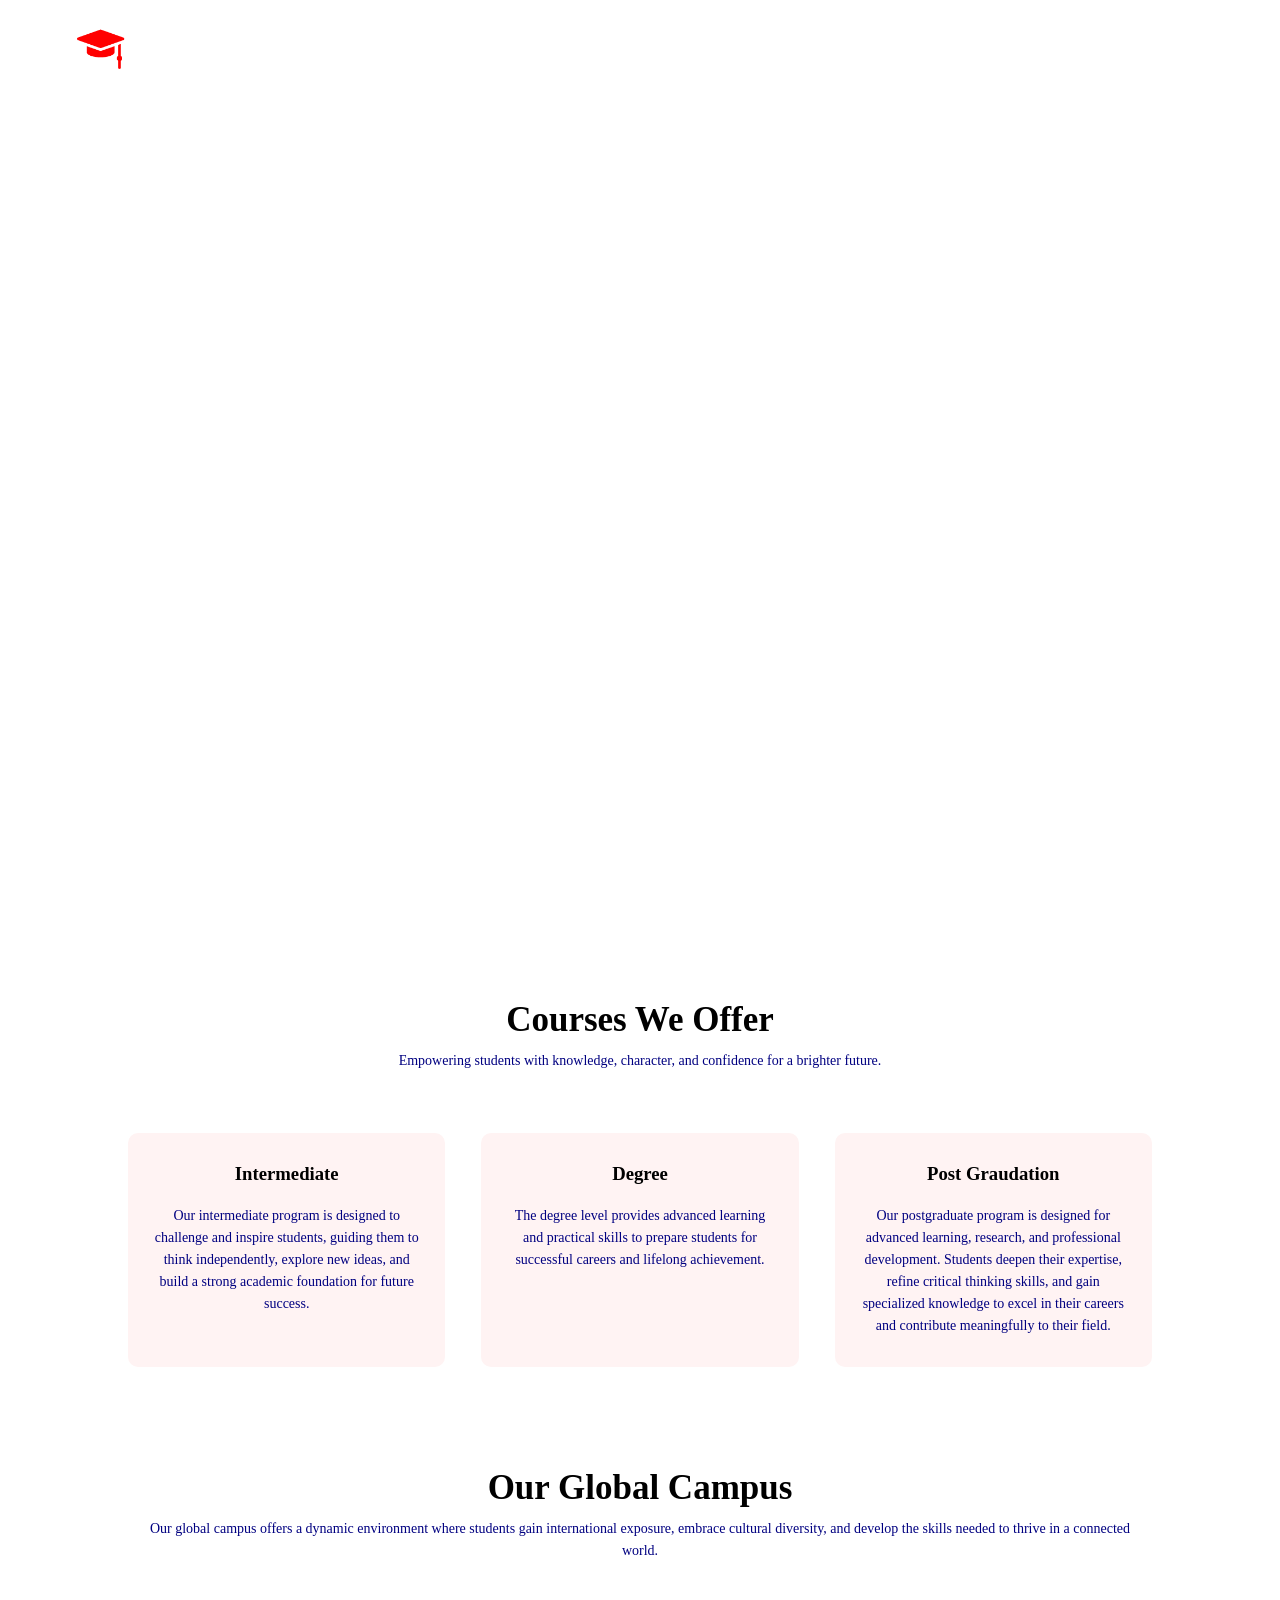
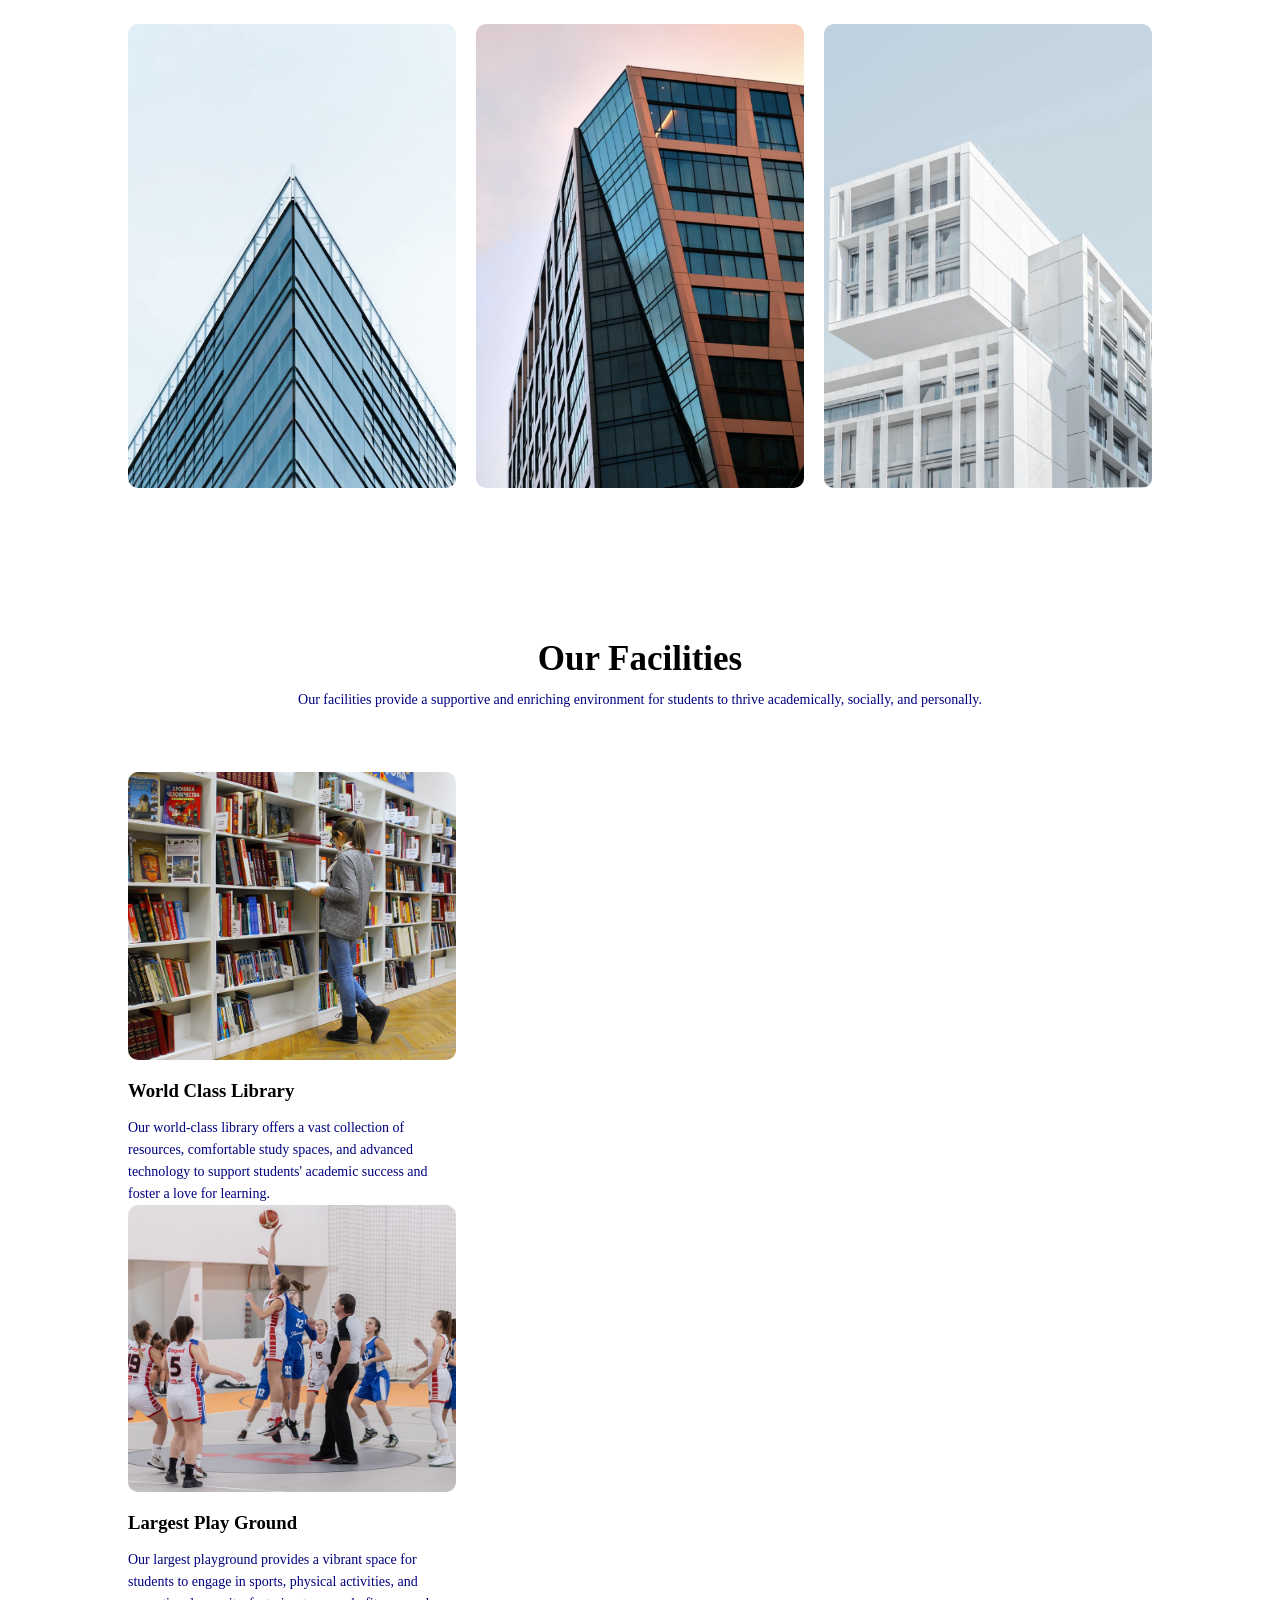
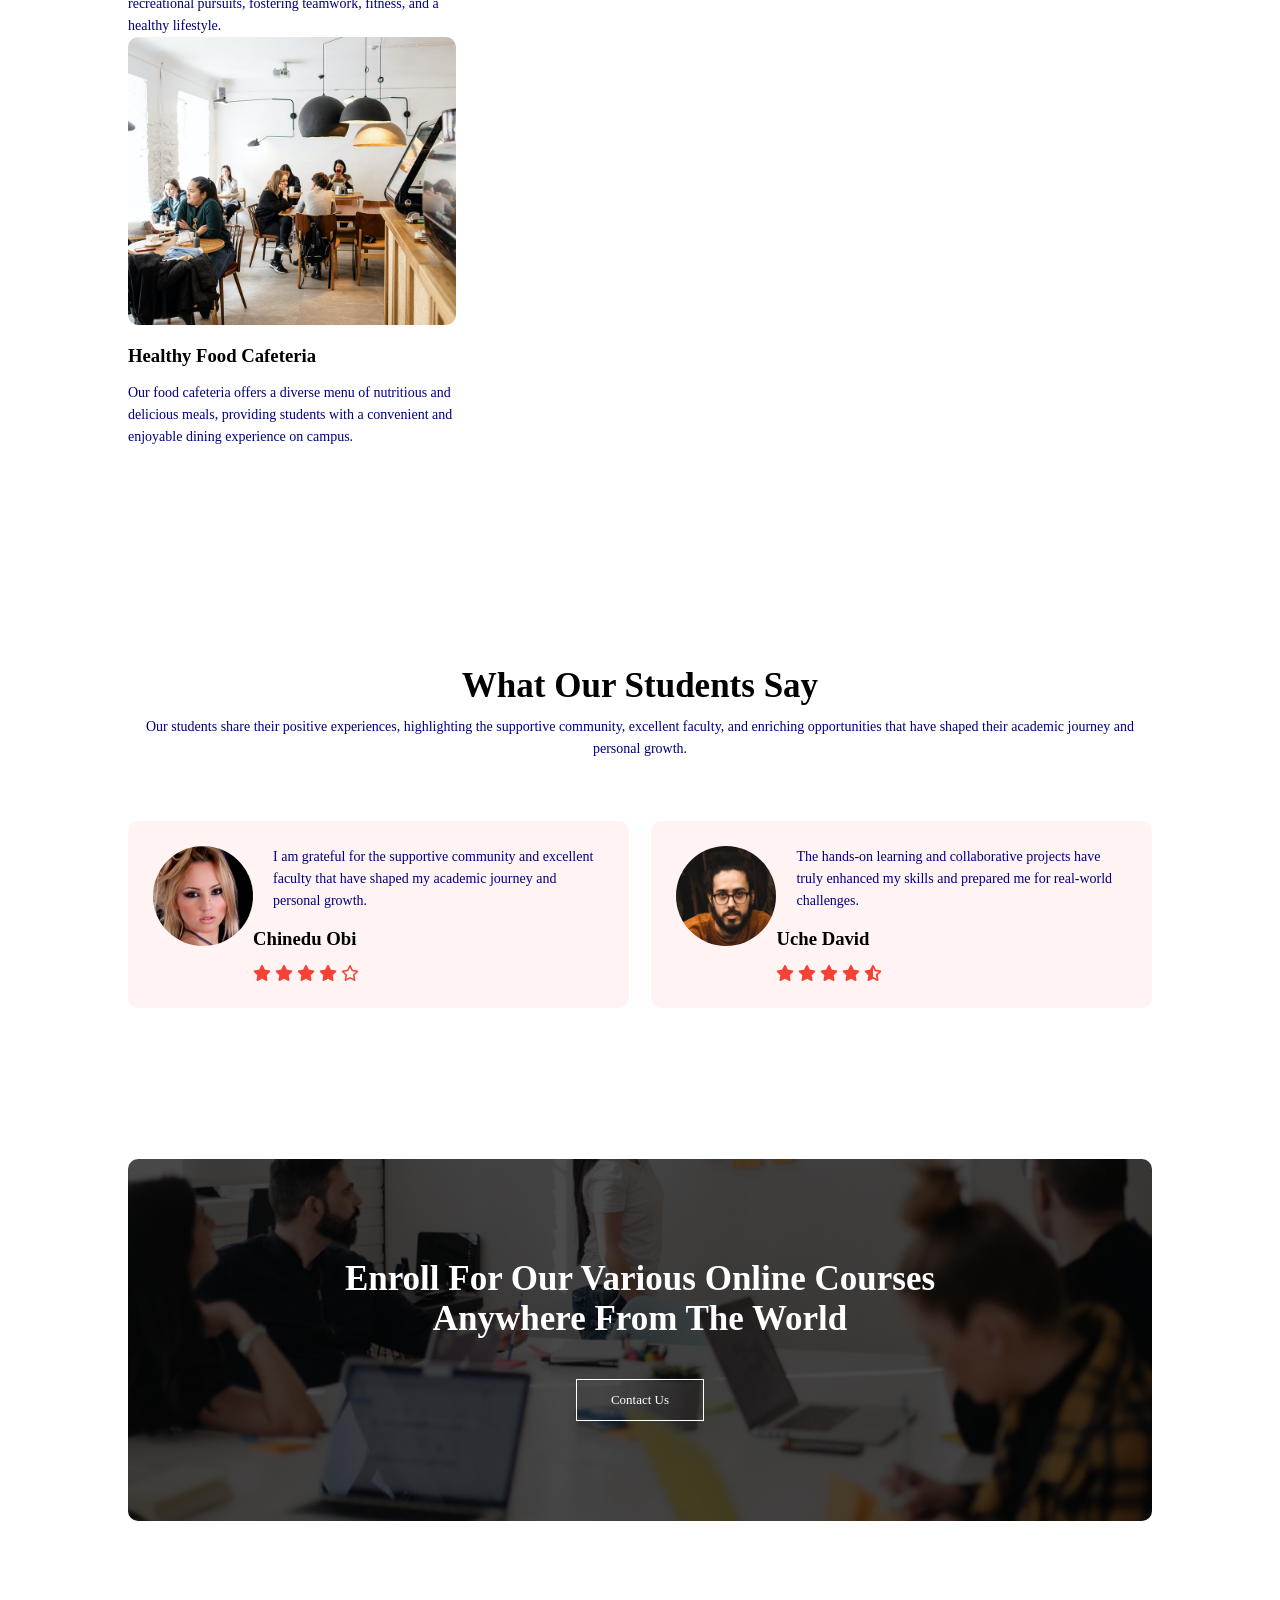
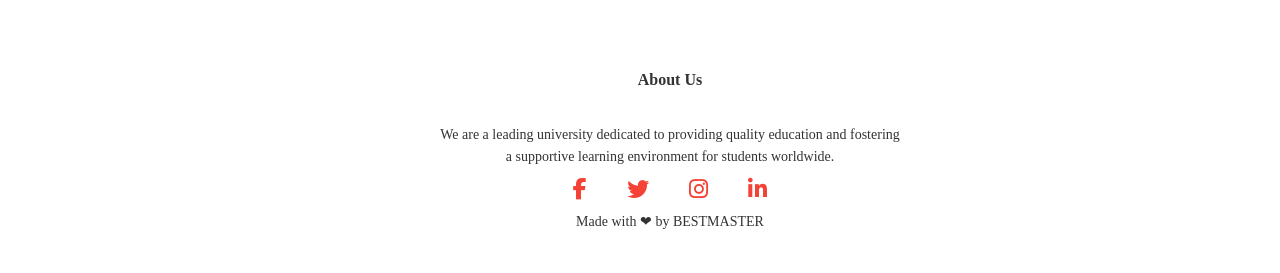
<file: index.html>
<!doctype html>
<html lang="en">
  <head>
    <meta charset="UTF-8" />
    <meta name="viewport" content="width=device-width, initial-scale=1.0" />
    <title>University Website Design Practice</title>
    <link rel="stylesheet" href="style.css" />
    <link
      rel="stylesheet"
      href="https://cdn.jsdelivr.net/npm/@fortawesome/fontawesome-free@6.6.0/css/all.min.css"
    />
  </head>
  <body>
    <section class="header">
      <nav>
        <a href="index.html"><img src="work_img/logo.png" alt="" /></a>
        <div class="nav-links" id="navLinks">
          <i class="fa fa-times" onclick="hideMenu()"></i>
          <ul>
            <li><a href="index.html">HOME</a></li>
  <li><a href="about.html">ABOUT</a></li>
  <li><a href="course.html">COURSE</a></li>
  <li><a href="blog.html">BLOG</a></li>
  <li><a href="contact.html">CONTACT</a></li>
          </ul>
        </div>
        <i class="fa fa-bars" onclick="showMenu()"></i>
      </nav>

      <div class="text-box">
        <h1>World Largest University</h1>
        <p>
          Marking Website is one of the most important thing in the world.You
          just need to learn <br />
          the basic as the start point.
        </p>
        <a href="" class="hero-btn">Visit Us To Know More</a>
      </div>
    </section>

    <!-- course -->
    <section class="course">
      <h1>Courses We Offer</h1>
      <p>
        Empowering students with knowledge, character, and confidence for a
        brighter future.
      </p>

      <div class="row">
        <div class="course-col">
          <h3>Intermediate</h3>
          <p>
            Our intermediate program is designed to challenge and inspire
            students, guiding them to think independently, explore new ideas,
            and build a strong academic foundation for future success.
          </p>
        </div>
        <div class="course-col">
          <h3>Degree</h3>
          <p>
            The degree level provides advanced learning and practical skills to
            prepare students for successful careers and lifelong achievement.
          </p>
        </div>
        <div class="course-col">
          <h3>Post Graudation</h3>
          <p>
            Our postgraduate program is designed for advanced learning,
            research, and professional development. Students deepen their
            expertise, refine critical thinking skills, and gain specialized
            knowledge to excel in their careers and contribute meaningfully to
            their field.
          </p>
        </div>
      </div>
    </section>

    <!-- campus -->
    <section class="campus">
      <h1>Our Global Campus</h1>
      <p>
        Our global campus offers a dynamic environment where students gain
        international exposure, embrace cultural diversity, and develop the
        skills needed to thrive in a connected world.
      </p>

      <div class="row">
        <div class="campus-col">
          <img src="work_img/london.png" alt="" />
          <div class="layer">
            <h3>Abuja</h3>
          </div>
        </div>
        <div class="campus-col">
          <img src="work_img/newyork.png" alt="" />
          <div class="layer">
            <h3>Abia</h3>
          </div>
        </div>
        <div class="campus-col">
          <img src="work_img/washington.png" alt="" />
          <div class="layer">
            <h3>Enugu</h3>
          </div>
        </div>
      </div>
    </section>

    <!-- Facilities -->
    <section class="facilities">
      <h1>Our Facilities</h1>
      <p>
        Our facilities provide a supportive and enriching environment for
        students to thrive academically, socially, and personally.
      </p>
      <div class="row">
        <div class="facilities-col">
          <img src="work_img/library.png" alt="" />
          <h3>World Class Library</h3>
          <p>
            Our world-class library offers a vast collection of resources,
            comfortable study spaces, and advanced technology to support
            students' academic success and foster a love for learning.
          </p>
          <div class="facilities-col">
            <img src="work_img/basketball.png" alt="" />
            <h3>Largest Play Ground</h3>
            <p>
              Our largest playground provides a vibrant space for students to
              engage in sports, physical activities, and recreational pursuits,
              fostering teamwork, fitness, and a healthy lifestyle.
            </p>
            <div class="facilities-col">
              <img src="work_img/cafeteria.png" alt="" />
              <h3>Healthy Food Cafeteria</h3>
              <p>
                Our food cafeteria offers a diverse menu of nutritious and
                delicious meals, providing students with a convenient and
                enjoyable dining experience on campus.
              </p>
            </div>
          </div>
        </div>
      </div>
    </section>

    <!-- testimonials -->

    <section class="testimonials">
      <h1>What Our Students Say</h1>
      <p>
        Our students share their positive experiences, highlighting the
        supportive community, excellent faculty, and enriching opportunities
        that have shaped their academic journey and personal growth.
      </p>

      <div class="row">
        <div class="testimonial-col">
          <img src="work_img/user1.jpg" alt="" />
          <div>
            <p>
              I am grateful for the supportive community and excellent faculty
              that have shaped my academic journey and personal growth.
            </p>
            <h3>Chinedu Obi</h3>
            <i class="fa fa-star"></i>
            <i class="fa fa-star"></i>
            <i class="fa fa-star"></i>
            <i class="fa fa-star"></i>
            <i class="far fa-star"></i>
          </div>
        </div>
        <div class="testimonial-col">
          <img src="work_img/user2.jpg" alt="" />
          <div>
            <p>
              The hands-on learning and collaborative projects have truly
              enhanced my skills and prepared me for real-world challenges.
            </p>
            <h3>Uche David</h3>
            <i class="fa fa-star"></i>
            <i class="fa fa-star"></i>
            <i class="fa fa-star"></i>
            <i class="fa fa-star"></i>
            <i class="fas fa-star-half-alt"></i>
          </div>
        </div>
      </div>
    </section>

    <!-- call to action -->

    <section class="cta">
      <h1>
        Enroll For Our Various Online Courses<br />Anywhere From The World
      </h1>
      <a href="" class="hero-btn">Contact Us</a>
    </section>


    <!-- footer -->
    <section class="footer">
      <h4>About Us</h4>
      <p>
        We are a leading university dedicated to providing quality education and
        fostering <br>a supportive learning environment for students worldwide.
      </p>
      <div class="icons">
        <i class="fab fa-facebook-f"></i>
<i class="fab fa-twitter"></i>
<i class="fab fa-instagram"></i>
<i class="fab fa-linkedin-in"></i>
      </div>
      <p>Made with &#10084; by BESTMASTER</p>



    <script>
      var navLinks = document.getElementById("navLinks");

      function showMenu() {
        navLinks.style.right = "0";
      }
      function hideMenu() {
        navLinks.style.right = "-200px";
      }
    </script>
  </body>
</html>
</file>
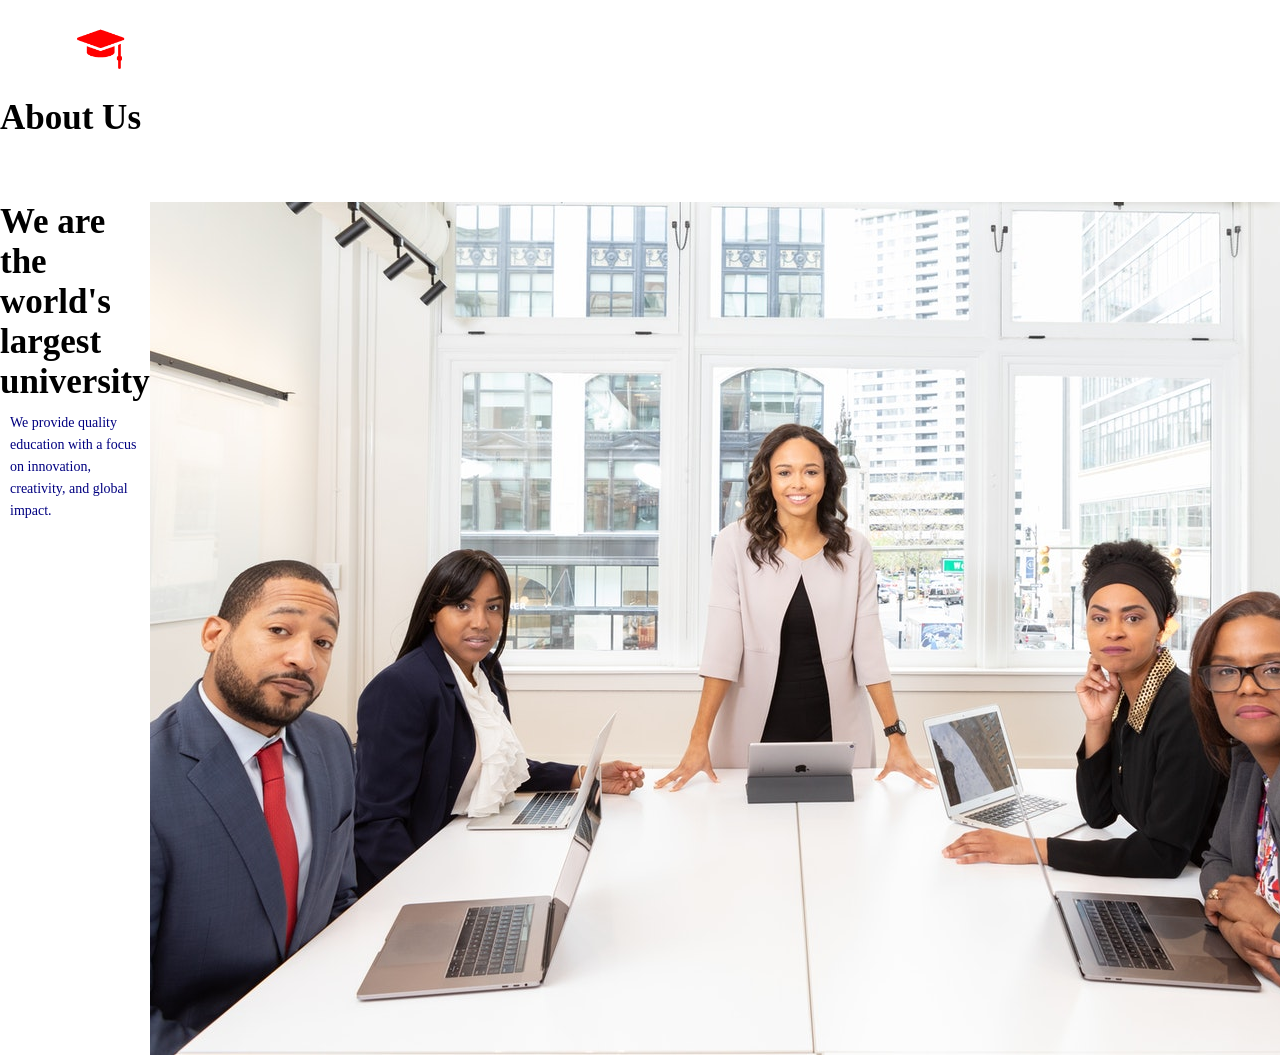
<file: about.html>
<!doctype html>
<html lang="en">
  <head>
    <meta charset="UTF-8" />
    <title>About Us</title>
    <link rel="stylesheet" href="style.css" />
  </head>
  <body>
    <section class="sub-header">
      <nav>
        <a href="index.html"><img src="work_img/logo.png" /></a>
      </nav>
      <h1>About Us</h1>
    </section>

    <section class="about-us">
      <div class="row">
        <div class="about-col">
          <h1>We are the world's largest university</h1>
          <p>
            We provide quality education with a focus on innovation, creativity,
            and global impact.
          </p>
          <a href="course.html" class="hero-btn">Explore Courses</a>
        </div>
        <div class="about-col">
          <img src="work_img/about.jpg" />
        </div>
      </div>
    </section>
  </body>
</html>
</file>
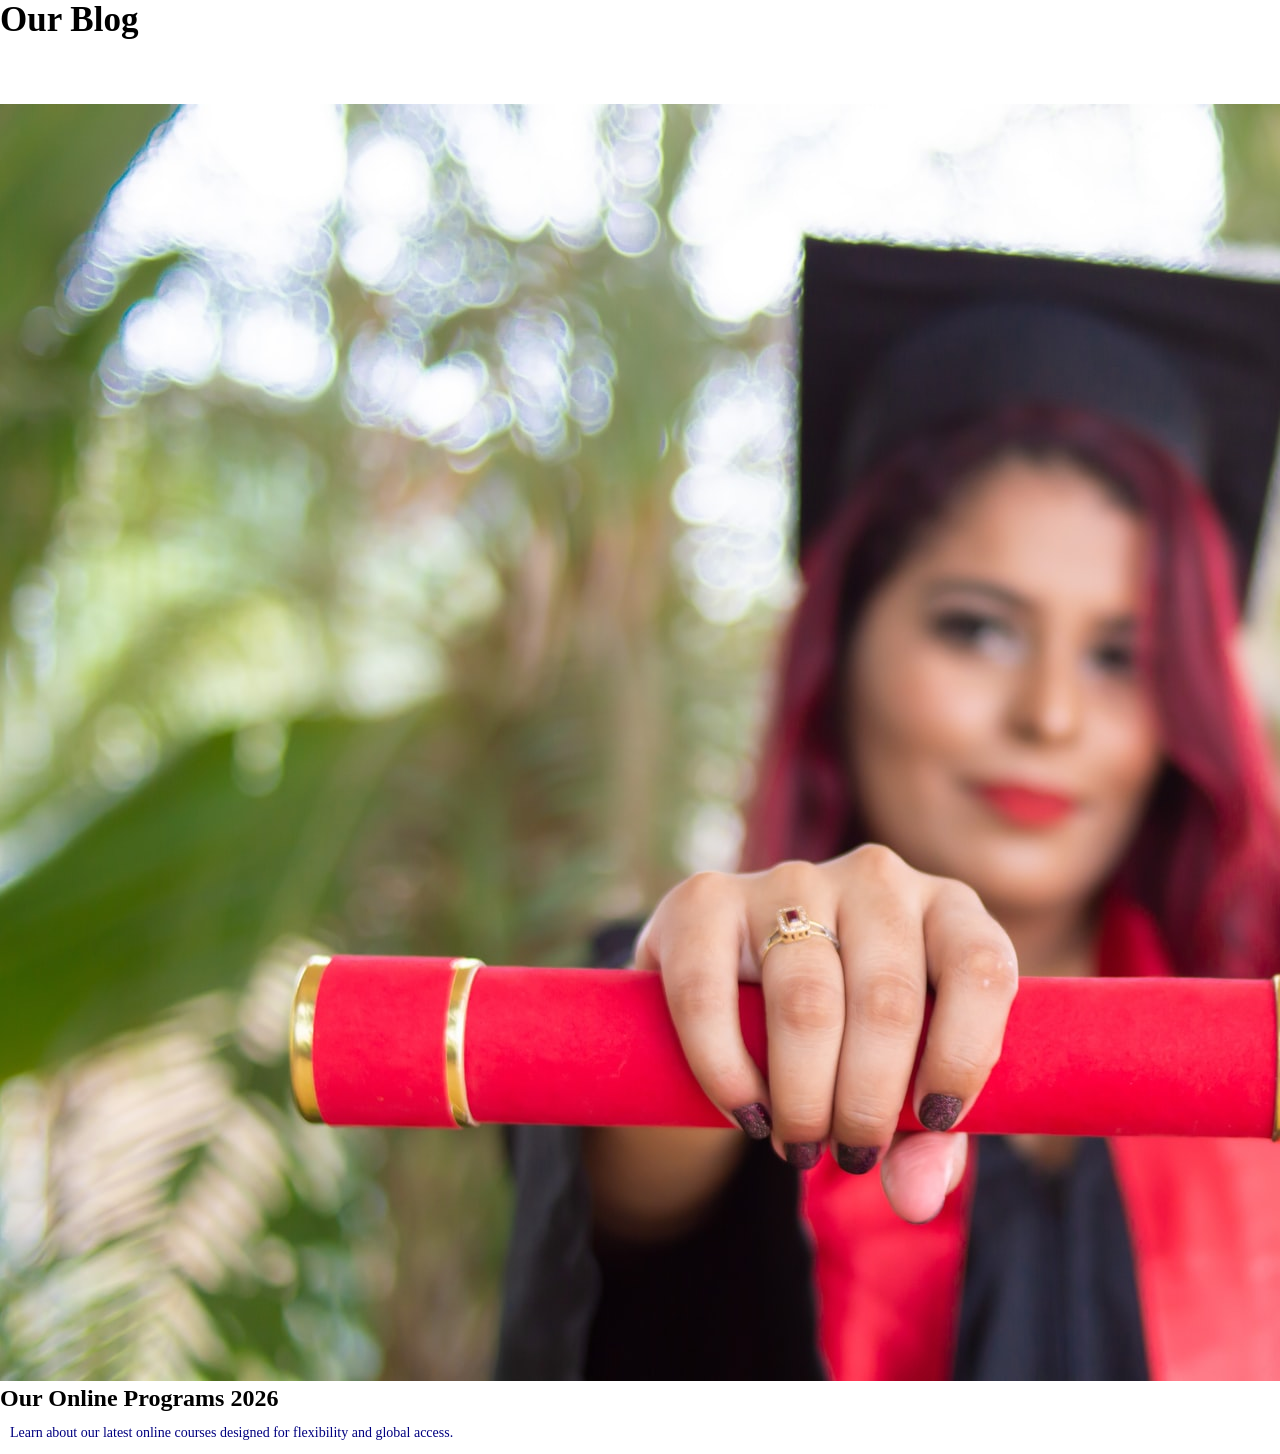
<file: blog.html>
<!doctype html>
<html lang="en">
  <head>
    <meta charset="UTF-8" />
    <title>Blog</title>
    <link rel="stylesheet" href="style.css" />
  </head>
  <body>
    <section class="sub-header">
      <h1>Our Blog</h1>
    </section>

    <section class="blog-content">
      <div class="row">
        <div class="blog-left">
          <img src="work_img/certificate.jpg" />
          <h2>Our Online Programs 2026</h2>
          <p>
            Learn about our latest online courses designed for flexibility and
            global access.
          </p>
        </div>

        <div class="blog-right">
          <h3>Categories</h3>
          <div><span>Business</span><span>21</span></div>
          <div><span>Technology</span><span>15</span></div>
          <div><span>Design</span><span>10</span></div>
        </div>
      </div>
    </section>
  </body>
</html>
</file>
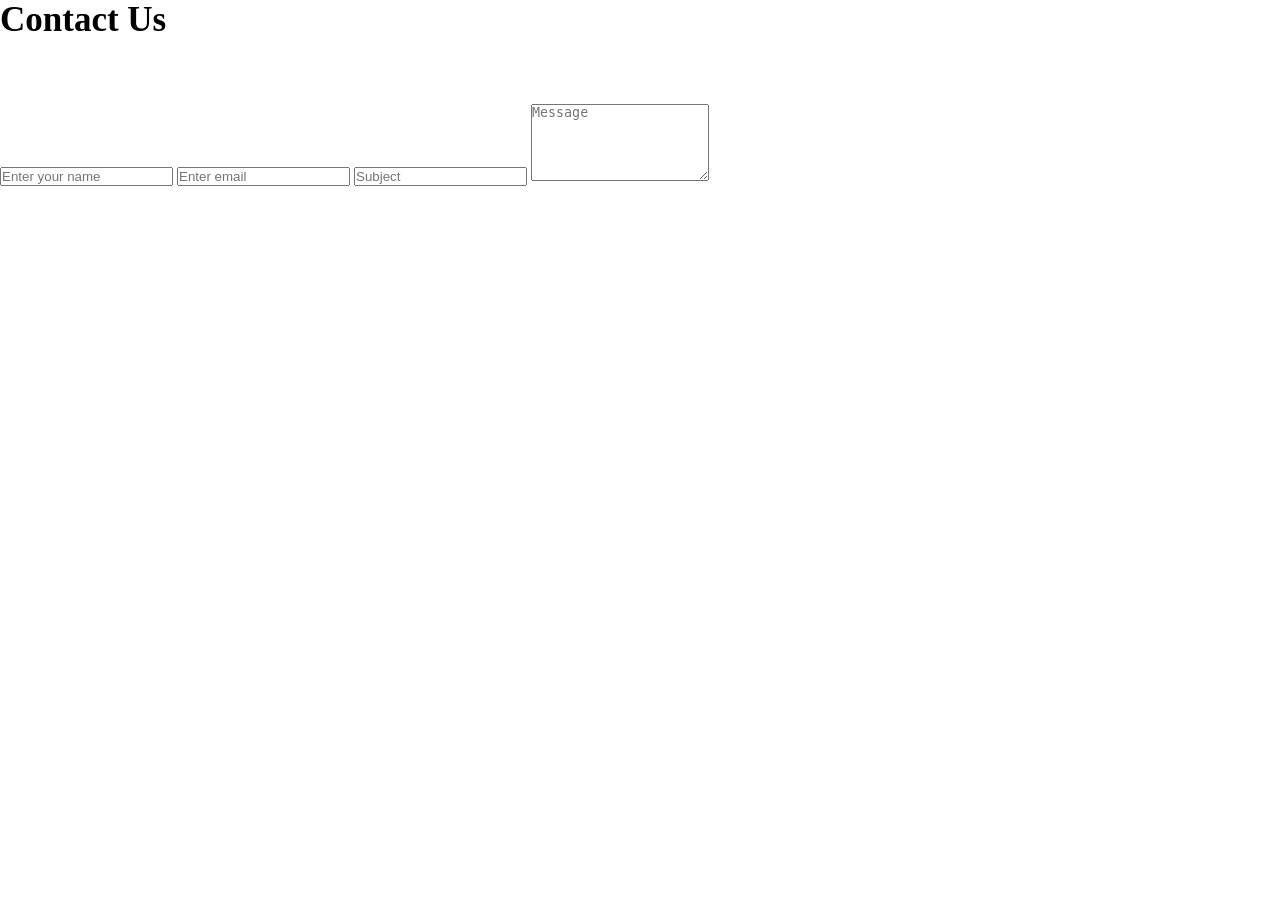
<file: contact.html>
<!DOCTYPE html>
<html lang="en">
  <head>
    <meta charset="UTF-8" />
    <title>Contact</title>
    <link rel="stylesheet" href="style.css" />
  </head>
  <body>
    <section class="sub-header">
      <h1>Contact Us</h1>
    </section>

    <section class="contact-us">
      <div class="row">
        <div class="contact-col">
          <form>
            <input type="text" placeholder="Enter your name" required />
            <input type="email" placeholder="Enter email" required />
            <input type="text" placeholder="Subject" required />
            <textarea rows="5" placeholder="Message"></textarea>
            <button type="submit" class="hero-btn">Send Message</button>
          </form>
        </div>
      </div>
    </section>
  </body>
</html>
</file>
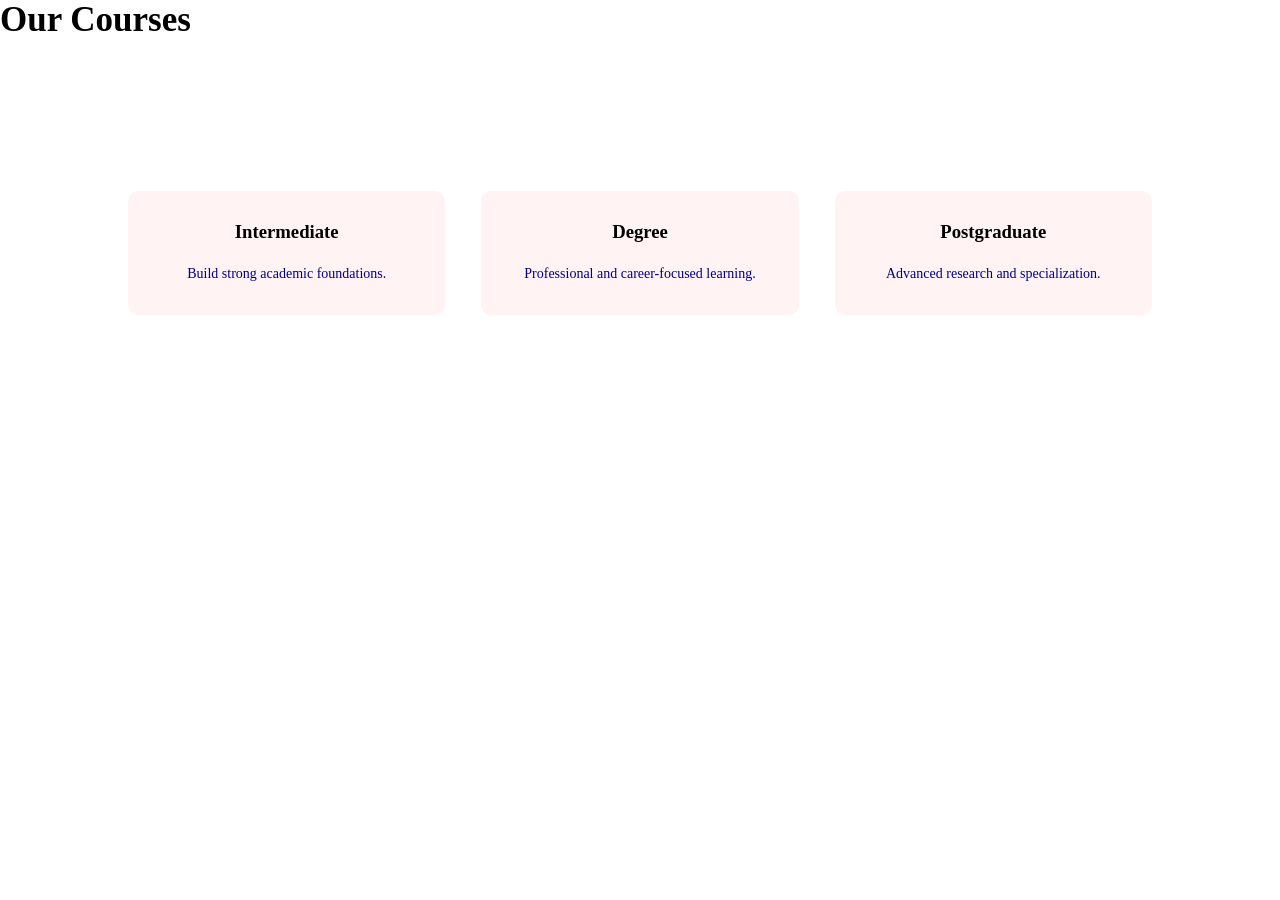
<file: course.html>
<!doctype html>
<html lang="en">
  <head>
    <meta charset="UTF-8" />
    <title>Courses</title>
    <link rel="stylesheet" href="style.css" />
  </head>
  <body>
    <section class="sub-header">
      <h1>Our Courses</h1>
    </section>

    <section class="course">
      <div class="row">
        <div class="course-col">
          <h3>Intermediate</h3>
          <p>Build strong academic foundations.</p>
        </div>

        <div class="course-col">
          <h3>Degree</h3>
          <p>Professional and career-focused learning.</p>
        </div>

        <div class="course-col">
          <h3>Postgraduate</h3>
          <p>Advanced research and specialization.</p>
        </div>
      </div>
    </section>
  </body>
</html>
</file>
<file: style.css>
* {
  margin: 0;
  padding: 0;
}

.header {
  min-height: 100vh;
  width: 100%;
  background-image:
    linear-gradient(rgba(4, 9, 30, 0.7)), url(work_img/banner.png);
  background-position: center;
  background-size: cover;
  position: relative;
}

nav {
  display: flex;
  padding: 2% 6%;
  justify-content: space-between;
  align-items: center;
}

nav img {
  width: 150px;
}

.nav-links {
  flex: 1;
  text-align: right;
}

.nav-links ul li {
  list-style: none;
  display: inline-block;
  padding: 8px 12px;
  position: relative;
}

.nav-links ul li a {
  color: white;
  text-decoration: none;
  font-size: 15px;
  font-style: italic;
}

.nav-links ul li::after {
  content: "";
  width: 0%;
  height: 2px;
  background: #f44336;
  display: block;
  margin: auto;
  transition: 0.6s;
}

.nav-links ul li:hover::after {
  width: 100%;
}

.text-box {
  width: 90%;
  color: white;
  position: absolute;
  top: 50%;
  left: 50%;
  transform: translate(-50%, -50%);
  text-align: center;
}

.text-box h1 {
  font-size: 62px;
}

.text-box p {
  margin: 10px 0px 40px;
  font-size: 14px;
  color: white;
}

.hero-btn {
  display: inline-block;
  text-decoration: none;
  color: white;
  border: 1px solid white;
  padding: 12px 34px;
  font-size: 13px;
  background: transparent;
  position: relative;
  cursor: pointer;
}

.hero-btn:hover {
  border: 1px solid #f44336;
  background: #f44336;
  transition: 1s;
}

nav .fa {
  display: none;
}

@media (max-width: 700px) {
  .text-box h1 {
    font-size: 20px;
  }
  .nav-links ul li {
    display: block;
  }
  .nav-links {
    position: absolute;
    background: #f44336;
    height: 100vh;
    width: 200px;
    top: 0;
    right: -200px;
    text-align: left;
    z-index: 2;
    transition: 1s;
  }
  nav .fa {
    display: block;
    color: white;
    margin: 10px;
    font-size: 22px;
    cursor: pointer;
  }
  .nav-links ul {
    padding: 30px;
  }
  .row {
    flex-direction: column;
  }
  .testimonial-col img {
    margin: 0px;
    margin-right: 15px;
  }
  .cta h1 {
    font-size: 24px;
  }
}

/* course */

.course {
  width: 80%;
  margin: auto;
  text-align: center;
  padding-top: 100px;
}

h1 {
  font-size: 35px;
  font-weight: 600;
}
p {
  color: navy;
  font-size: 14px;
  font-weight: 300;
  line-height: 22px;
  padding: 10px;
}
.row {
  margin-top: 5%;
  display: flex;
  justify-content: space-between;
}
.course-col {
  flex-basis: 31%;
  background: #fff3f3;
  border-radius: 10px;
  margin-bottom: 5%;
  padding: 20px 12px;
  box-sizing: border-box;
  transition: 0.5s;
}
h3 {
  text-align: center;
  font-weight: 600;
  margin: 10px 0;
}
.course-col:hover {
  box-shadow: 0 0 20px 0px rgba(0, 0, 0, 0.3);
}

/* campus */
.campus {
  width: 80%;
  margin: auto;
  text-align: center;
  padding: 50px;
}

.campus-col {
  flex-basis: 32%;
  border-radius: 10px;
  margin-bottom: 5%;
  position: relative;
  overflow: hidden;
}
.campus-col img {
  width: 100%;
  display: block;
}
.layer {
  background: transparent;
  position: absolute;
  top: 0;
  left: 0;
  width: 100%;
  height: 100%;
  transition: 0.5s;
}

.campus-col:hover .layer {
  background: rgba(226, 0, 0, 0.6);
}
.layer h3 {
  width: 100%;
  font-weight: 500;
  color: #fff;
  font-size: 26px;
  bottom: 0;
  left: 50%;
  transform: translate(-50%);
  position: absolute;
  opacity: 0;
  transition: 0.5s;
}
.layer:hover h3 {
  bottom: 49%;
  opacity: 1;
}

/* Facilities */

.facilities {
  width: 80%;
  margin: auto;
  text-align: center;
  padding: 50px;
}

.facilities-col {
  flex-basis: 32%;
  border-radius: 10px;
  margin-bottom: 5%;
  text-align: left;
}
.facilities-col img {
  width: 100%;
  border-radius: 10px;
}

.facilities-col p {
  padding: 0;
}
.facilities-col h3 {
  margin-top: 16px;
  margin-bottom: 15px;
  text-align: left;
}

/* testimonials */

.testimonials {
  width: 80%;
  margin: auto;
  padding-top: 100px;
  text-align: center;
}
.testimonial-col {
  flex-basis: 44%;
  background: #fff3f3;
  border-radius: 10px;
  margin-bottom: 5%;
  text-align: left;
  background: #fff3f3;
  padding: 25px;
  cursor: pointer;
  display: flex;
}
.testimonial-col img {
  width: 100px;
  height: 100px;
  border-radius: 50%;
}

.testimonial-col p {
  padding: 0;
  margin-left: 20px;
}

.testimonial-col h3 {
  margin-top: 16px;
  margin-bottom: 15px;
  text-align: left;
}

.testimonial-col .fa {
  color: #f44336;
}

.testimonial-col .far {
  color: #f44336;
}

.testimonial-col .fas {
  color: #f44336;
}

/* call to action */
.cta {
  width: 80%;
  margin: 100px auto;
  background-image:
    linear-gradient(rgba(0, 0, 0, 0.7), rgba(0, 0, 0, 0.7)),
    url("work_img/banner2.jpg");
  background-size: cover;
  background-position: center;
  border-radius: 10px;
  text-align: center;
  padding: 100px 0;
}
.cta h1 {
  color: white;
  margin-bottom: 40px;
  padding: 0%;
}

/* footer */

.footer {
  width: 100%;
  text-align: center;
  padding: 30px;
}

.footer h4 {
  color: #333;
  margin-bottom: 25px;
  margin-top: 20px;
  font-weight: 600;
}

.footer p {
  color: #333;
  font-size: 14px;
}

.icons .fab {
  color: #f44336;
  font-size: 22px;
  margin: 0px 18px;
  cursor: pointer;
}
</file>
